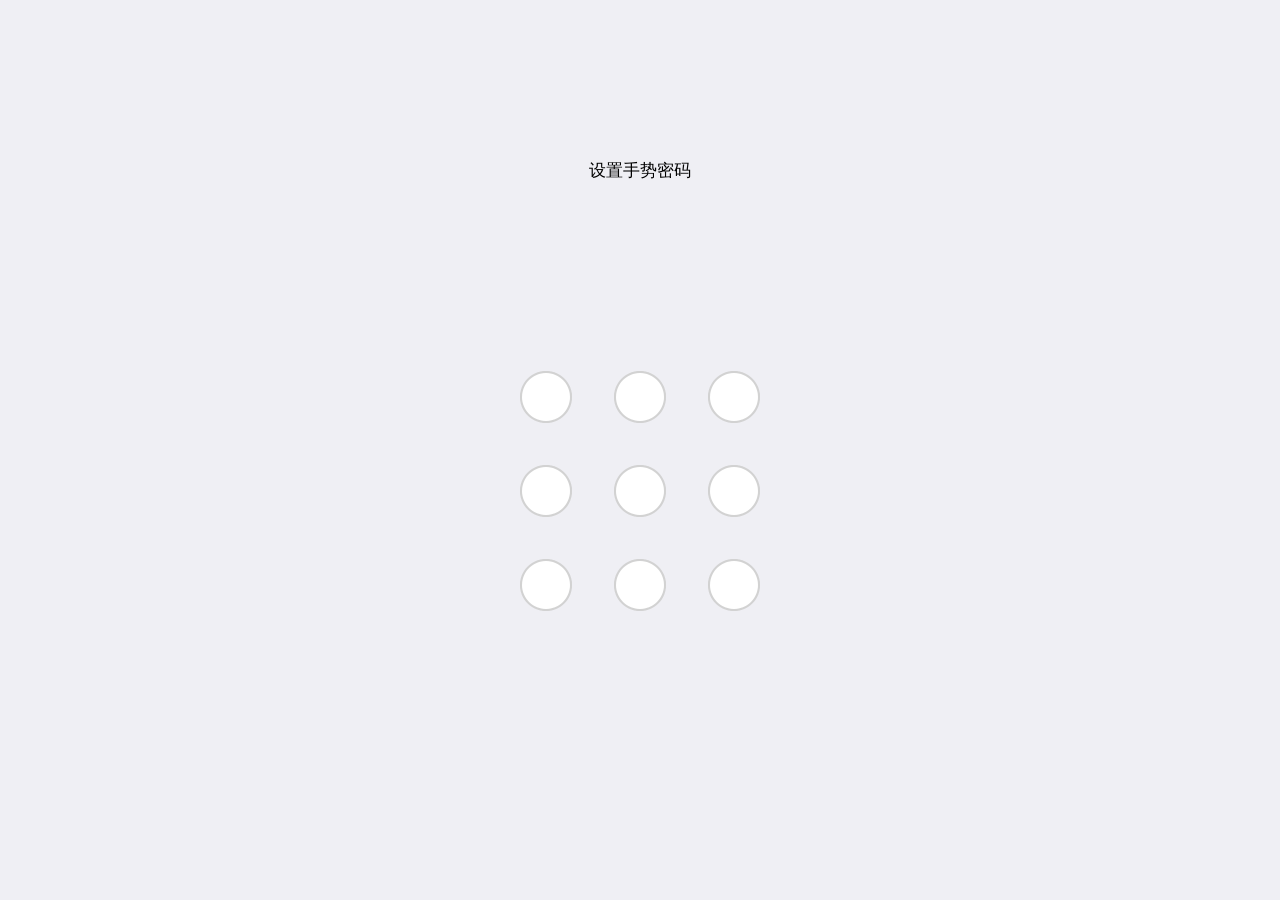
<file: src/pages/locker.html>
<!DOCTYPE html>
<html lang="zh-cn">

<head>
    <meta charset="utf-8">
    <title>登录/注册</title>
    <meta name="viewport" content="width=device-width,initial-scale=1,minimum-scale=1,maximum-scale=1,user-scalable=no" />
    <meta name="format-detection" content="telephone=no,email=no,adress=no" />
    <link rel="stylesheet" type="text/css" href="../resources/css/animate.css" />
    <link rel="stylesheet" type="text/css" href="../resources/css/mui.min.css" />
    <link rel="stylesheet" type="text/css" href="../resources/css/style.css" />
    <!--<style>
        @font-face {
            font-family: "jdb-icon";
            src:url('${vars.root}/upload/upload/icon/jdb-icon.ttf') format('truetype');
        }
        
        .jdb-icon {
            font-family: "jdb-icon" !important;
            font-size: .32rem;
            font-style: normal;
            -webkit-font-smoothing: antialiased;
            -webkit-text-stroke-width: 0.2px;
            -moz-osx-font-smoothing: grayscale;
        }
    </style>-->
    <script type="text/javascript">
        var vars = {
            root: "/",
            clientRoot: "${vars.clientRoot}",
            uploadRoot: "${vars.uploadRoot}",
            resourceFolder: "${vars.resourceFolder}",
            theme: {
                id: "${vars.theme.id}",
                root: "${vars.theme.root}"
            }
        };
        //禁止选中文字，模拟APP
        document.oncontextmenu = function() {
            return false;
        };
    </script>


</head>

<body class="locker">
    <div class="wrap" v-cloak>
        <div class="locker_top">
            <template v-if="isLocked">
                <div class="_info" >输入密码</div>
            </template>
            <template v-else>
                <div class="_info" >设置手势密码</div>
            </template>
        </div>
        <div id="holder" class="mui-locker" data-locker-options='{"ringColor":"rgba(210,210,210,1)","fillColor":"#ffffff","pointColor":"rgba(0,136,204,1)","lineColor":"rgba(0,136,204,1)"}' data-locker-width='300' data-locker-height='300'></div>
        <div id="alert"></div>
    </div>

    <script src="../resources/js/init.js"></script>
    <!--页面js-->
    <script src="../resources/lib/mui/mui.locker.js"></script>
    <script src="../resources/js/pages/locker.js"></script>
</body>

</html>
</file>
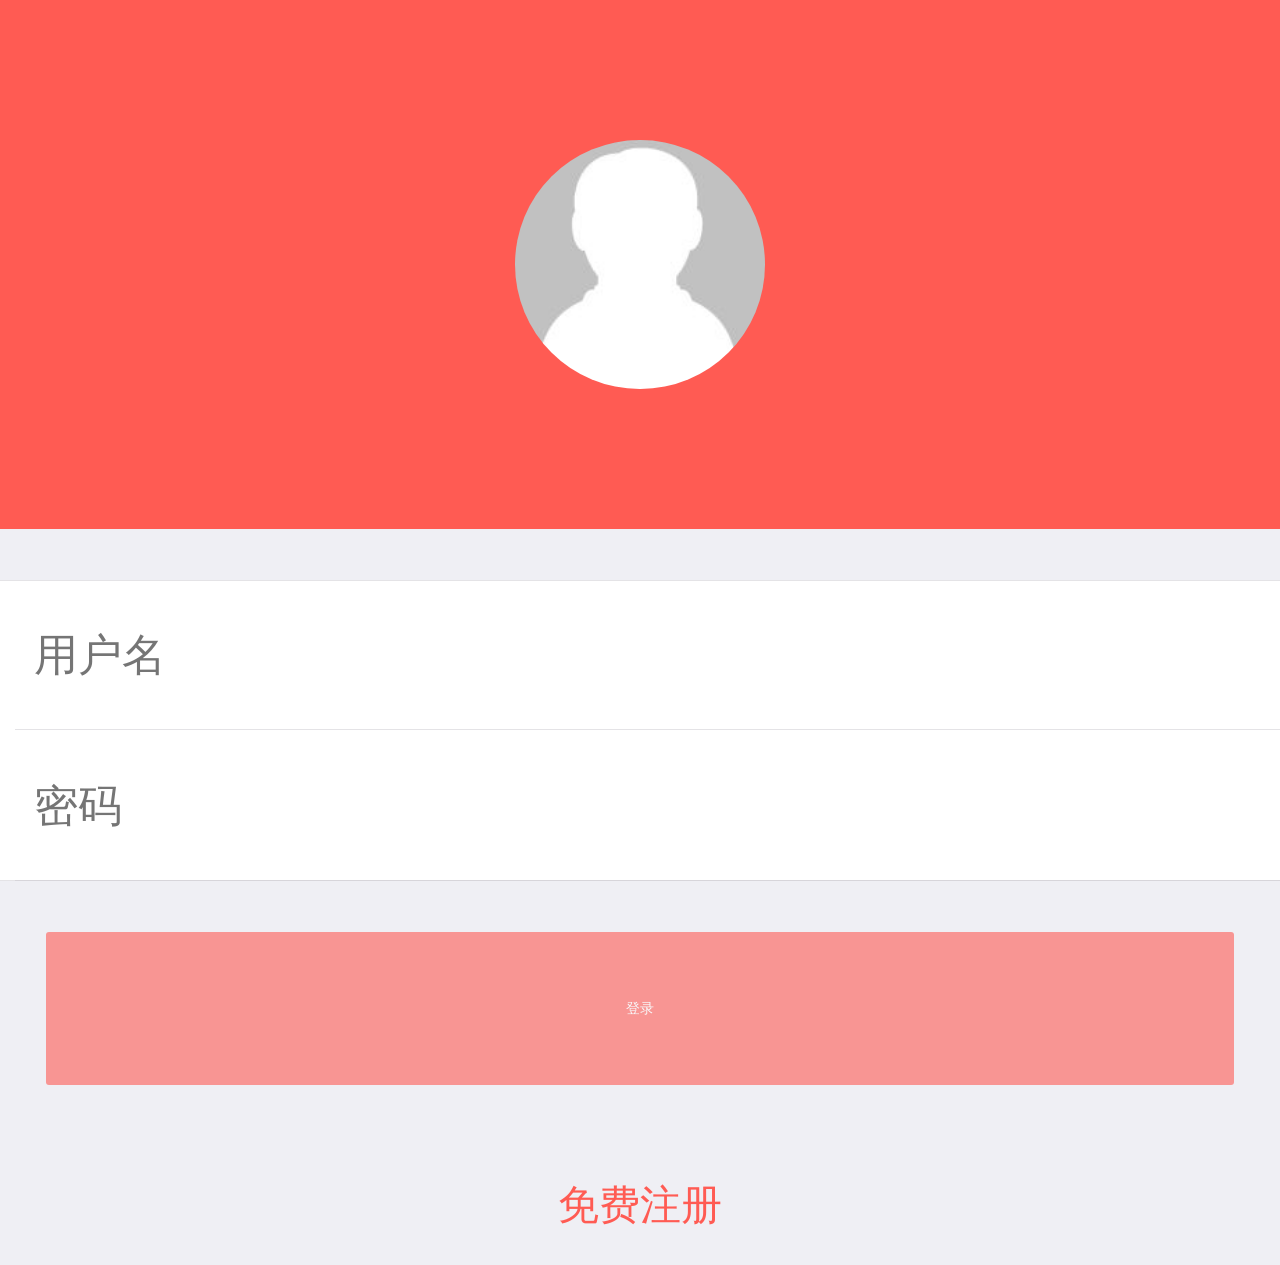
<file: src/pages/login.html>
<!DOCTYPE html>
<html lang="zh-cn">

<head>
    <meta charset="utf-8">
    <title>登录/注册</title>
    <meta name="viewport" content="width=device-width,initial-scale=1,minimum-scale=1,maximum-scale=1,user-scalable=no" />
    <meta name="format-detection" content="telephone=no,email=no,adress=no" />
    <link rel="stylesheet" type="text/css" href="../resources/css/animate.css" />
    <link rel="stylesheet" type="text/css" href="../resources/css/mui.min.css" />
    <link rel="stylesheet" type="text/css" href="../resources/css/style.css" />
    <!--<style>
        @font-face {
            font-family: "jdb-icon";
            src:url('${vars.root}/upload/upload/icon/jdb-icon.ttf') format('truetype');
        }
        
        .jdb-icon {
            font-family: "jdb-icon" !important;
            font-size: .32rem;
            font-style: normal;
            -webkit-font-smoothing: antialiased;
            -webkit-text-stroke-width: 0.2px;
            -moz-osx-font-smoothing: grayscale;
        }
    </style>-->
    <script type="text/javascript">
        var vars = {
            root: "/",
            clientRoot: "${vars.clientRoot}",
            uploadRoot: "${vars.uploadRoot}",
            resourceFolder: "${vars.resourceFolder}",
            theme: {
                id: "${vars.theme.id}",
                root: "${vars.theme.root}"
            }
        };
        //禁止选中文字，模拟APP
        document.oncontextmenu = function() {
            return false;
        };
    </script>


</head>

<body class="login">
    <div class="wrap" v-cloak>
        <div class="head_box pr">
            <div class="user_head pa">
                <img src="../resources/images/unsignd.jpg">
            </div>
        </div>
        <template v-if="isLogin">
            <div class="mui-input-group pr">
                <div class="mui-input-row">
                    <input type="text" id="userName" class="mui-input-clear" placeholder="用户名" autoComplete="off" v-model="userName"/>
                </div>
                <div class="mui-input-row">
                    <input type="password" id="userPassword" class="mui-input-clear" maxlength="20" placeholder="密码" autoComplete="off" v-model="userPwd"/>
                </div>
            </div>
            <button type="button" class="mui-btn btn_login mui-disabled" @click="saveLoginInfo">登录</button>
        </template>
        <template v-else>
            <div class="mui-input-group pr">
                <div class="mui-input-row">
                    <input type="text" id="regName2" class="mui-input-clear" placeholder="用户名" autoComplete="off" v-model="regName"/>
                </div>
                <div class="mui-input-row">
                    <input type="password" id="regPassword" class="mui-input-clear" maxlength="20" placeholder="密码" autoComplete="off" v-model="regPwd1"/>
                </div>
                <div class="mui-input-row">
                    <input type="password" id="regPasswordAg" class="mui-input-clear" maxlength="20" placeholder="密码" autoComplete="off" v-model="regPwd2"/>
                </div>
            </div>
            <button type="button" class="mui-btn btn_login mui-disabled" @click="register">注册</button>
        </template>

        <div class="btn_row" @click="toggleLogin">
            <span class="_btn" v-if="isLogin">免费注册</span>
            <span class="_btn" v-else>登录</span>
        </div>

    </div>




    <script src="../resources/js/init.js"></script>
    <!--页面js-->
    <script src="https://cdn.wilddog.com/js/client/current/wilddog.js"></script>
    <script src="../resources/js/pages/login.js"></script>
</body>

</html>
</file>
<file: src/resources/css/style.css>
[v-cloak] {
  display: none;
}
html {
  font-family: SimHei, serif;
  font-size: 13.33333333vw;
}
.pr {
  position: relative;
}
.pa {
  position: absolute;
}
.l {
  float: left;
}
.r {
  float: right;
}
.fix {
  *zoom: 1;
  *clear: both;
}
.fix:before,
.fix:after {
  display: table;
  clear: both;
  content: '';
}
.index {
  background-color: #fff;
}
.index .header {
  margin-top: .5rem;
  border-top: 1px solid #ccc;
  border-left: 1px solid #ccc;
}
.index .header .menu_item {
  color: #000000;
  width: 25%;
  height: 1rem;
  line-height: 1rem;
  text-align: center;
  border-right: 1px solid #ccc;
  border-bottom: 1px solid #ccc;
}
._title {
  padding: .3rem .2rem;
  font-size: .3rem;
}
.room_list .room_item {
  display: block;
  height: 1.4rem;
  line-height: 1rem;
  padding: .2rem;
  color: #000000;
  color: #fff;
}
.room_list .room_item ._img {
  height: 1rem;
  border-radius: 50%;
  overflow: hidden;
  width: 1rem;
  margin-right: .5rem;
}
.room_list .room_item ._img img {
  width: 100%;
  height: 100%;
}
.room_list .room_item ._info .user_name {
  line-height: .5rem;
}
.room_list .room_item ._info .msg {
  line-height: .5rem;
}
.room_list .room_item .last_time {
  font-size: .2rem;
  color: #eee;
}
.room_list .room_item:nth-child(10n+1) {
  background-color: #1ABC9C;
}
.room_list .room_item:nth-child(10n+2) {
  background-color: #16A085;
}
.room_list .room_item:nth-child(10n+3) {
  background-color: #2ECC71;
}
.room_list .room_item:nth-child(10n+4) {
  background-color: #3498DB;
}
.room_list .room_item:nth-child(10n+5) {
  background-color: #9B59B6;
}
.room_list .room_item:nth-child(10n+6) {
  background-color: #34495E;
}
.room_list .room_item:nth-child(10n+7) {
  background-color: #F1C40F;
}
.room_list .room_item:nth-child(10n+8) {
  background-color: #E67E22;
}
.room_list .room_item:nth-child(10n+9) {
  background-color: #E74C3C;
}
.room_list .room_item:nth-child(10n+10) {
  background-color: #C0392B;
}
.locker .locker_top {
  height: 2rem;
  line-height: 2rem;
  text-align: center;
}
.locker #holder {
  margin: 0 auto;
}
.locker #alert {
  text-align: center;
}
/* 登录 */
.head_box {
  height: 3.1rem;
  background-color: #ff5b53;
}
.head_box .user_head {
  top: 50%;
  left: 50%;
  z-index: 1;
  width: 1.46rem;
  height: 1.46rem;
  margin-top: -0.73rem;
  margin-left: -0.73rem;
  border: none;
  border-radius: 50%;
  overflow: hidden;
}
.head_box .user_head img {
  width: 100%;
}
.login .mui-input-group {
  margin-top: .3rem;
  background-color: #fff;
}
.login .mui-input-group :before {
  content: "";
  top: 0;
  left: 0;
  right: 0;
  z-index: 1;
  height: .01rem;
  background-color: #ddd;
  -webkit-transform: scaleY(0.5);
  transform: scaleY(0.5);
}
.login .mui-input-group .mui-input-row {
  height: .88rem;
}
.login .mui-input-group .mui-input-row :after {
  left: 0;
}
.login .mui-input-group input {
  display: block;
  height: .88rem;
  padding: 0 .2rem;
  font-size: .26rem;
  line-height: .88rem;
}
.login .mui-input-group .mui-input-clear ~ .mui-icon-clear {
  top: .18rem;
}
.login input:-webkit-autofill {
  -webkit-box-shadow: 0 0 0px 1000px white inset !important;
}
.login .mui-btn {
  display: block;
  width: 6.96rem;
  height: .9rem;
  margin: .3rem auto 0 auto;
  padding: 0;
  text-align: center;
  color: #fff;
  border: none;
  background-color: #ff5b53;
}
.login .mui-btn :active {
  background-color: #ff5b53;
}
.login .btn_row {
  margin-top: .4rem;
  text-align: center;
  line-height: .6rem;
}
.login .btn_row ._btn {
  font-size: .24rem;
  color: #ff5b53;
}
.chat {
  position: relative;
  background-color: #fff;
}
.chat #msg_wrap {
  position: fixed;
  left: 0;
  right: 0;
  bottom: 1rem;
  top: 0;
  padding: 0 .2rem;
  overflow-y: scroll;
}
.chat #msg_wrap .msg_item {
  margin: .2rem 0;
}
.chat #msg_wrap .msg_item .user_name {
  font-size: .24rem;
  margin-right: .2rem;
  float: left;
}
.chat #msg_wrap .msg_item .send_time {
  font-size: .2rem;
  color: #ccc;
  float: left;
}
.chat #msg_wrap .msg_item .send_content {
  border: 1px solid #ccc;
  border-radius: .4rem;
  padding: .1rem .2rem;
  margin: 0 1rem 0 .2rem;
  word-break: break-all;
}
.chat #msg_wrap .isMySend .user_name {
  float: right;
  margin-left: .2rem;
}
.chat #msg_wrap .isMySend .send_time {
  float: right;
}
.chat #msg_wrap .isMySend .send_content {
  margin: 0 .2rem 0 1rem;
}
.chat .send_zone {
  position: fixed;
  left: 0;
  right: 0;
  bottom: 0;
}
.chat .send_zone input {
  float: left;
  width: 6rem;
  margin-bottom: 0;
  height: .8rem;
  padding: .2rem;
  line-height: .4rem;
  font-size: .26rem;
}
.chat .send_zone button {
  float: right;
  margin-right: .1rem;
  height: .8rem;
  padding: 0;
  width: 1.2rem;
  font-size: .3rem;
  color: #fff;
  background-color: #4680d1;
}
.clearfix:before,
.clearfix:after {
  content: " ";
  display: table;
}
.clearfix:after {
  clear: both;
}
.center-block {
  display: block;
  margin-left: auto;
  margin-right: auto;
}
.pull-right {
  float: right !important;
}
.pull-left {
  float: left !important;
}
.hide {
  display: none !important;
}
.show {
  display: block !important;
}
.invisible {
  visibility: hidden;
}
.text-hide {
  font: 0/0 a;
  color: transparent;
  text-shadow: none;
  background-color: transparent;
  border: 0;
}
.hidden {
  display: none !important;
}
.affix {
  position: fixed;
}
/*# sourceMappingURL=./style.css.map */
</file>
